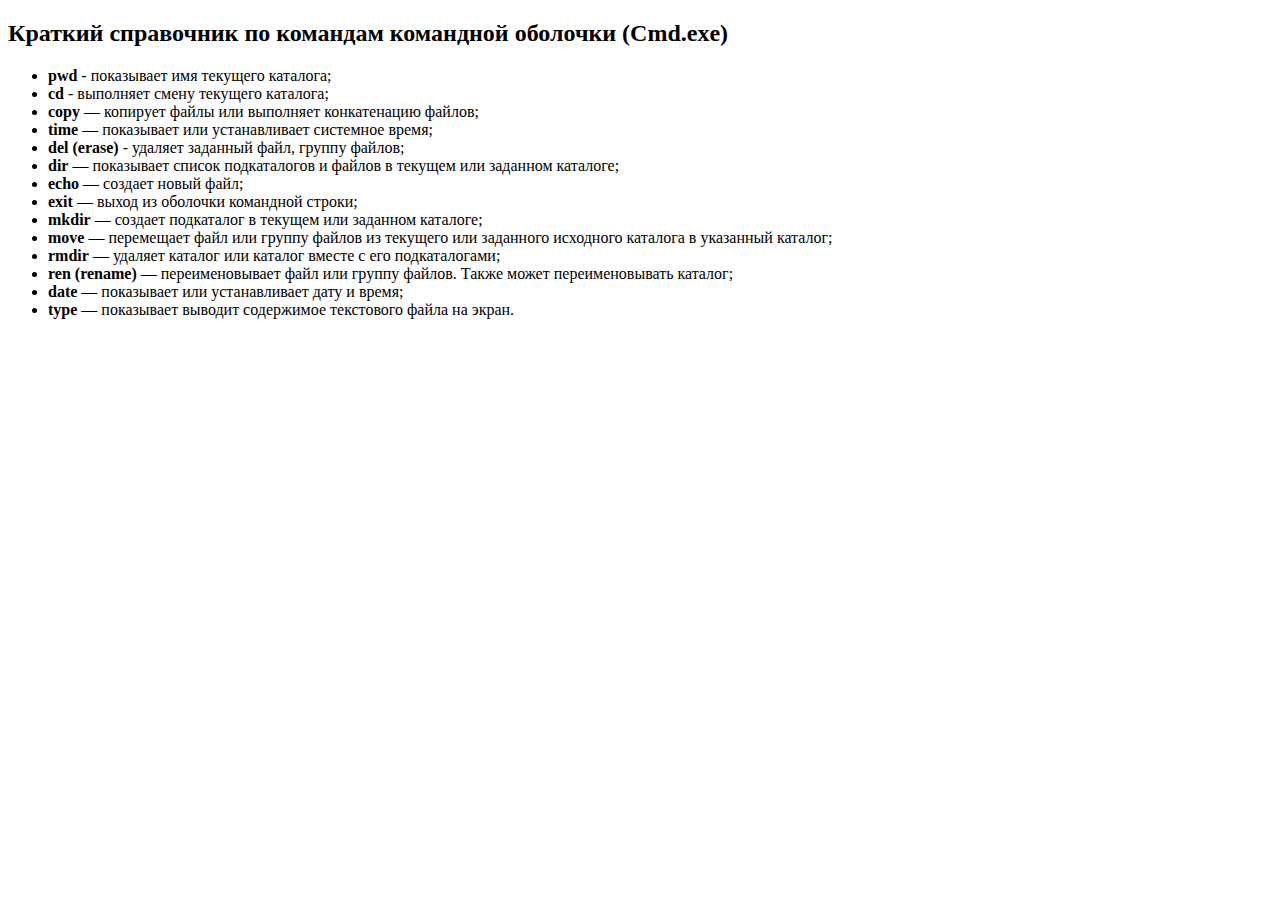
<file: html/cmd.html>
<!DOCTYPE html>
<html lang="en">
<head>
    <meta charset="UTF-8">
    <title>Командная строка Windows</title>
</head>
<body>
    <h2 >Краткий справочник по командам командной оболочки (Cmd.exe)</h2>
    <ul style="text-align: justify;">
        <li><strong>pwd</strong> -  показывает имя текущего каталога;</li>
        <li><strong>cd</strong> - выполняет смену текущего каталога;</li>
        <li><strong>copy</strong> — копирует файлы или выполняет конкатенацию файлов;</li>
        <li><strong>time</strong> — показывает или устанавливает системное время;</li>
        <li><strong>del (erase)</strong> - удаляет заданный файл, группу файлов;</li>
        <li><strong>dir</strong> — показывает список подкаталогов и файлов в текущем или заданном каталоге;</li>
        <li><strong>echo</strong> — создает новый файл;</li>
        <li><strong>exit</strong> — выход из оболочки командной строки;</li>
        <li><strong>mkdir</strong> — создает подкаталог в текущем или заданном каталоге;</li>
        <li><strong>move</strong> — перемещает файл или группу файлов из текущего или заданного исходного каталога в указанный каталог;</li>
        <li><strong>rmdir</strong> — удаляет каталог или каталог вместе с его подкаталогами;</li>
        <li><strong>ren (rename)</strong> — переименовывает файл или группу файлов. Также может переименовывать каталог;</li>
        <li><strong>date</strong> — показывает или устанавливает дату и время;</li>
        <li><strong>type</strong> — показывает выводит содержимое текстового файла на экран.</li>
    </ul>
</div>
</body>
</html>
</file>
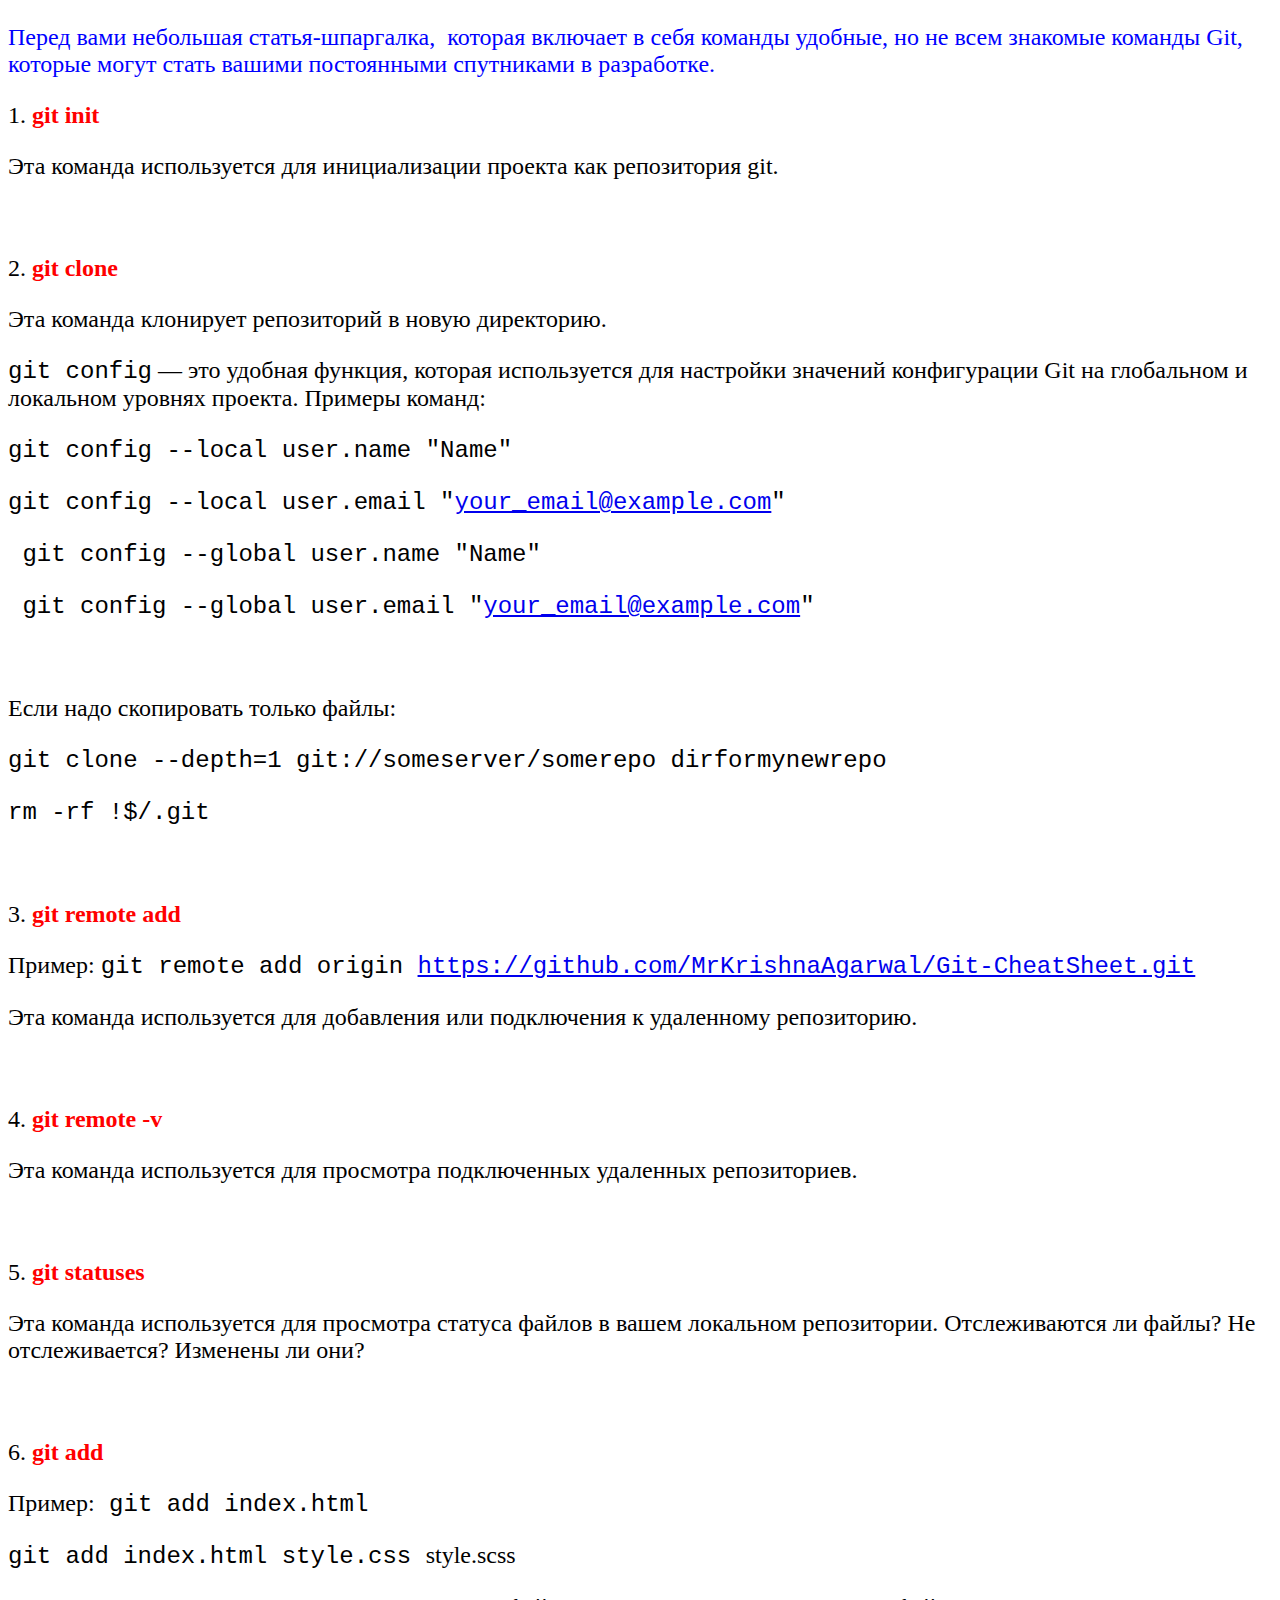
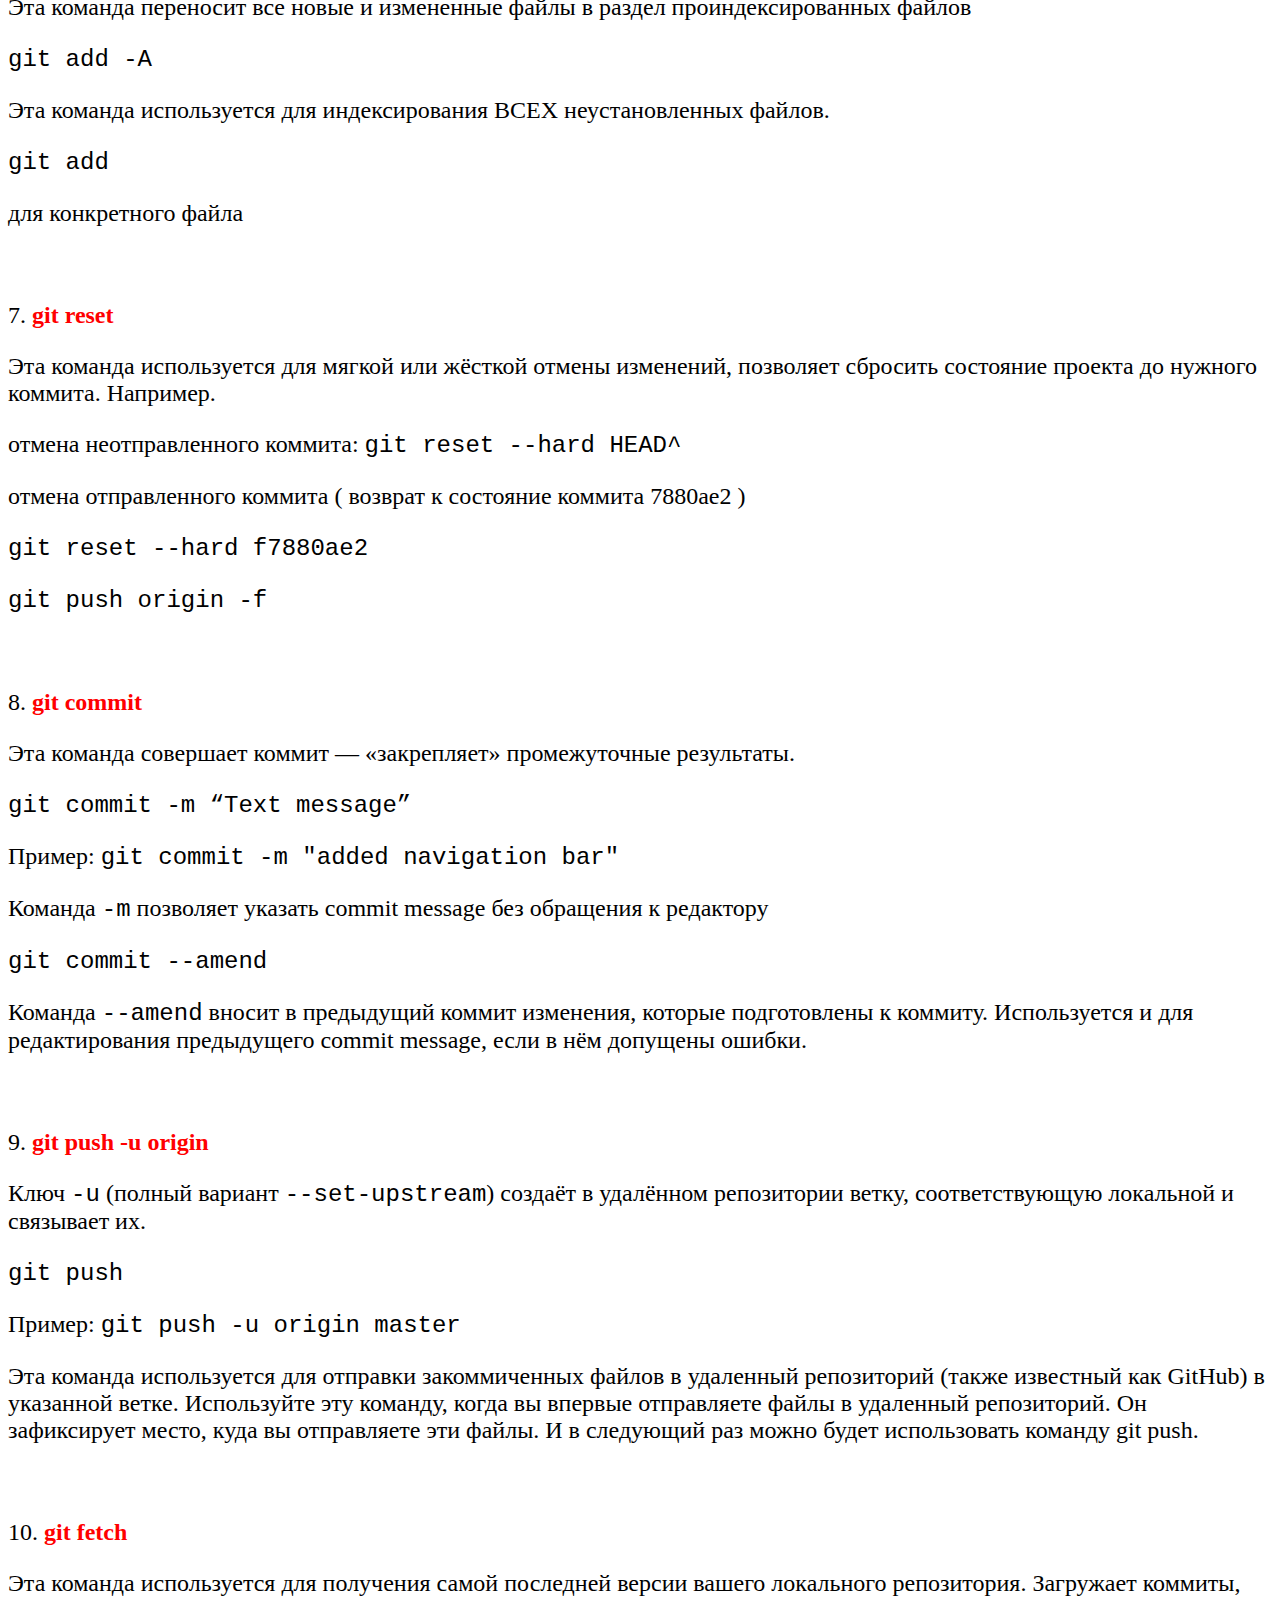
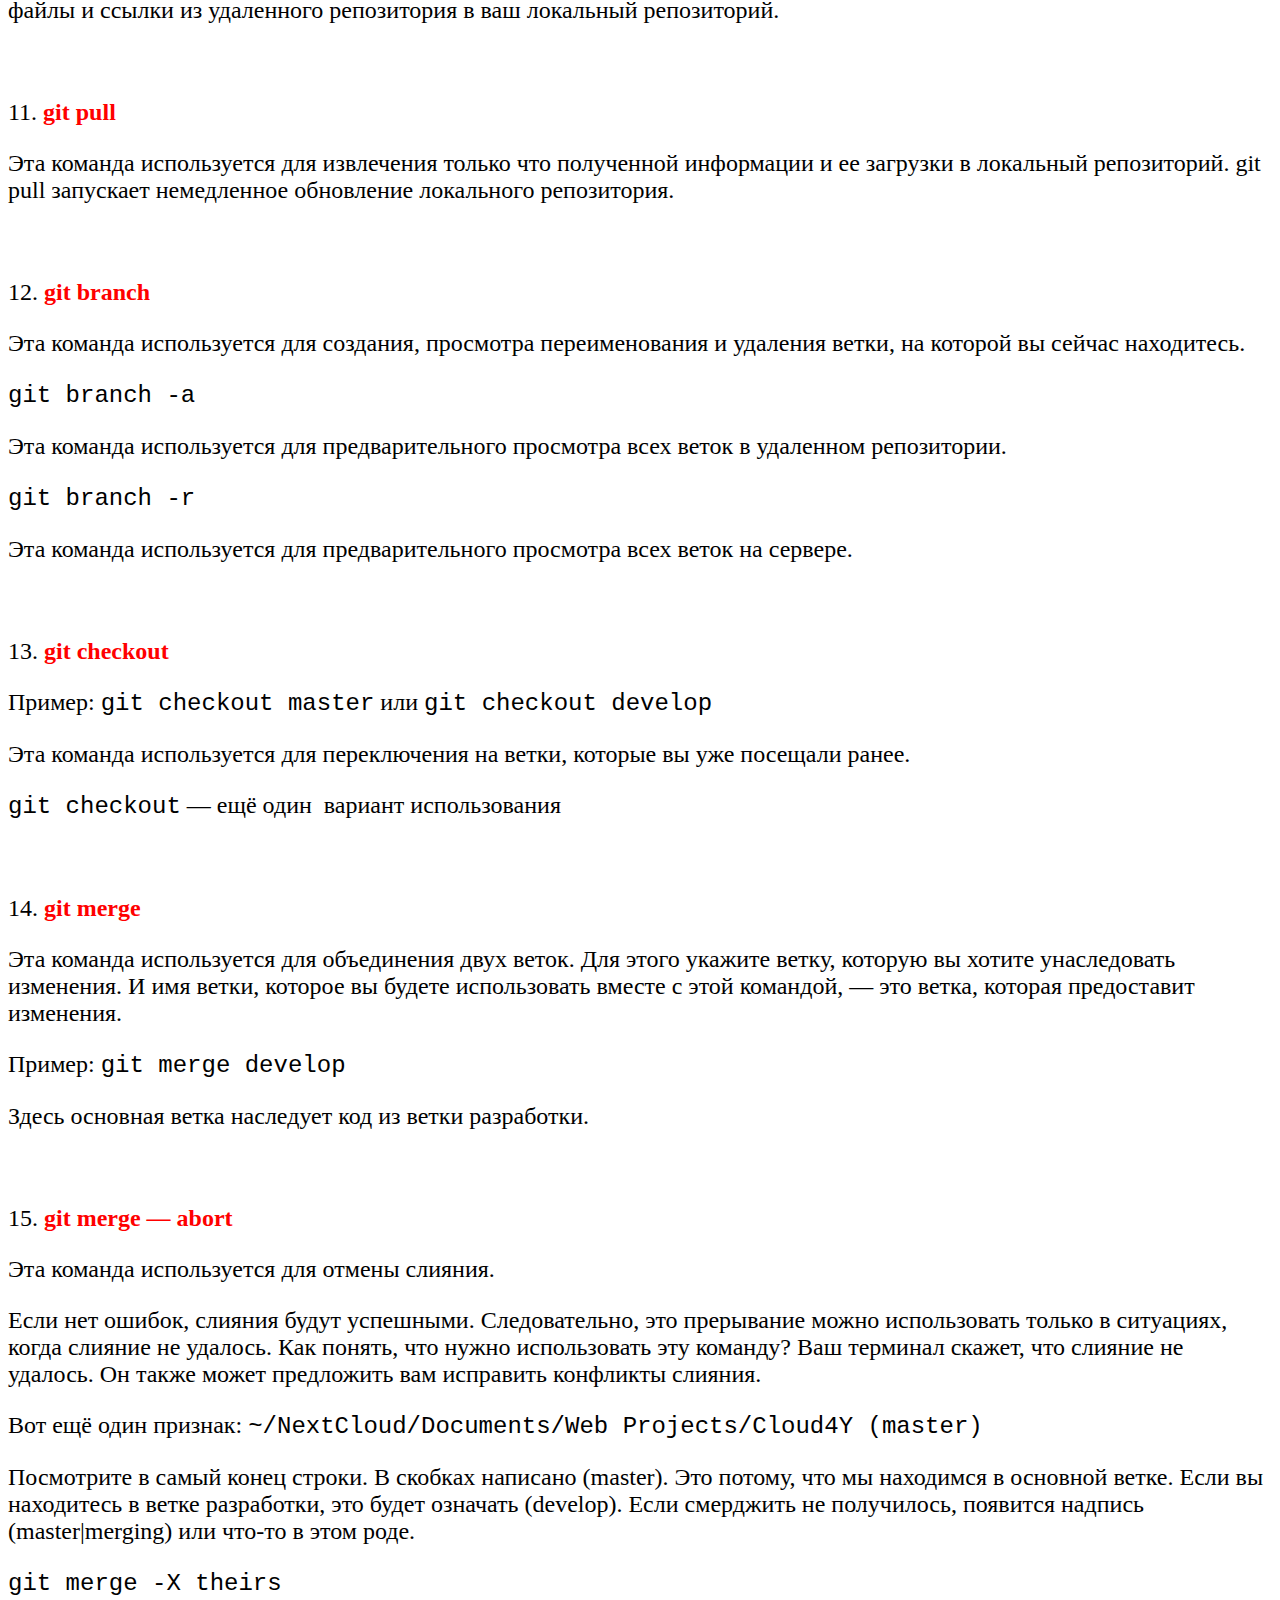
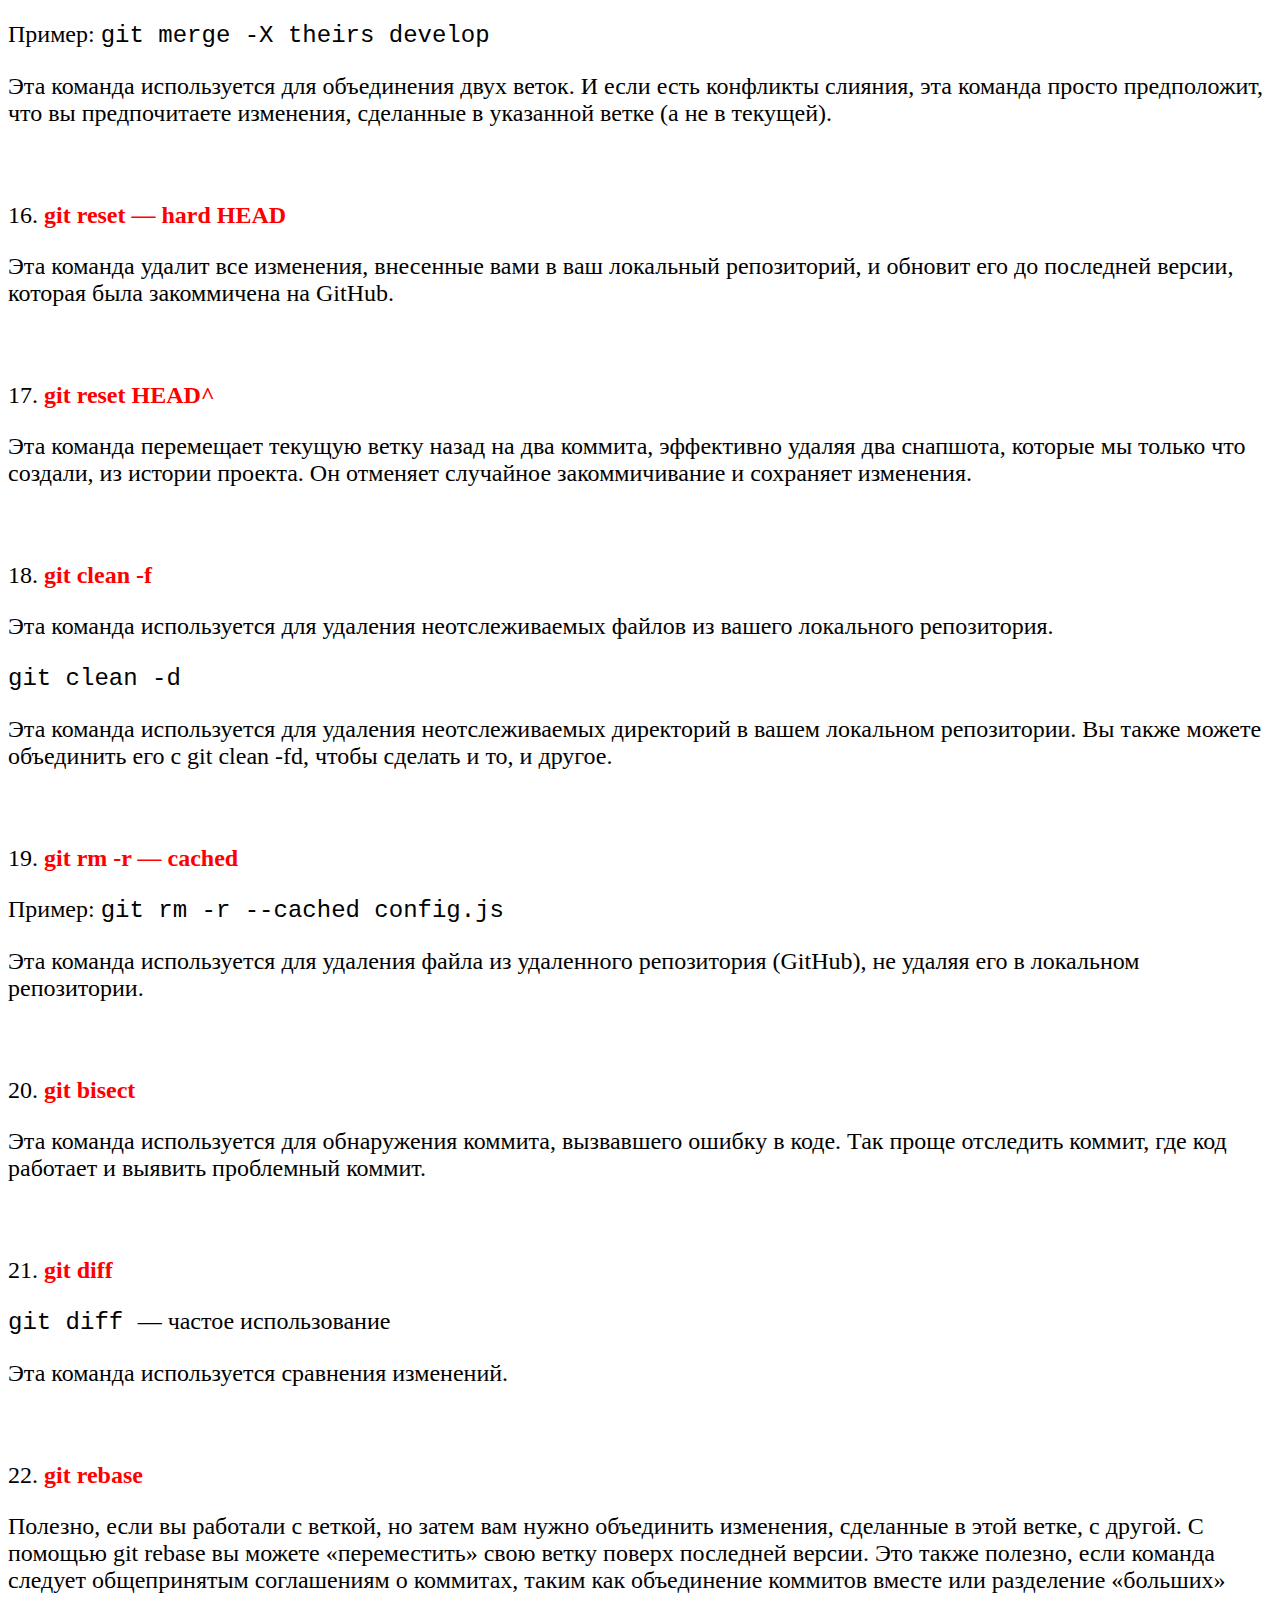
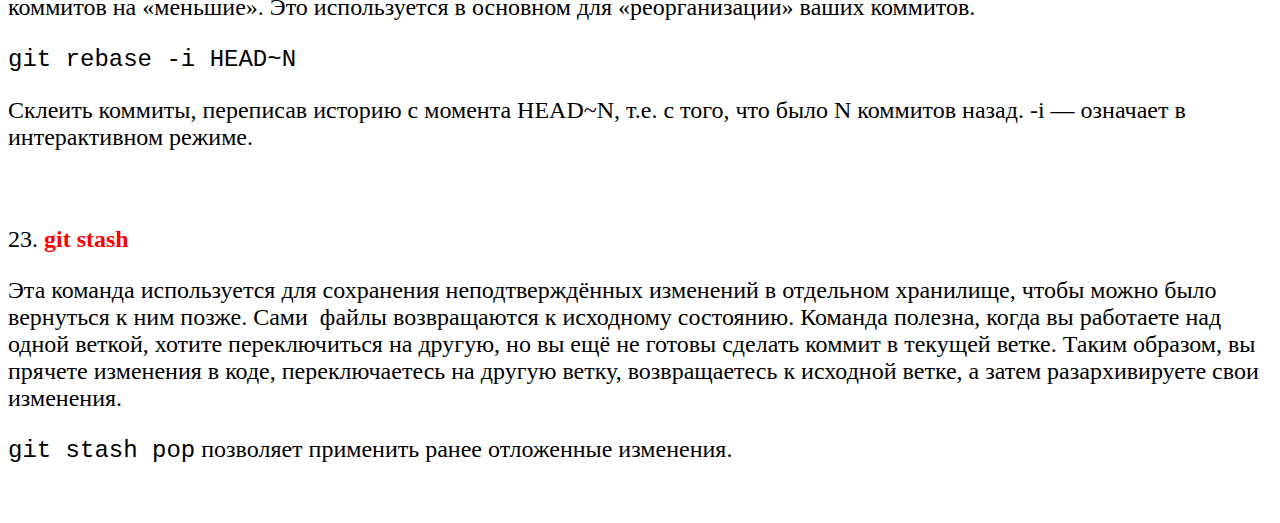
<file: html/git.html>
<!DOCTYPE html>
<html lang="en">
<head>
    <meta charset="UTF-8">
    <title>Основы Git</title>
    <link rel="stylesheet" href="css/git.css">
</head>
<body>
<article id="news-body" itemprop="articleBody">

    <p class="blue">
        Перед вами небольшая статья-шпаргалка,&nbsp; которая включает в себя команды удобные, но не всем знакомые
        команды Git, которые могут стать вашими постоянными спутниками в разработке.
    </p>
    <p>
        1. <b class="red">git init</b>
    </p>
    <p>
        Эта команда используется для инициализации проекта как репозитория git.
    </p>
    <br>
    <p>
        2. <b class="red">git clone</b>
    </p>
    <p>
        Эта команда клонирует репозиторий в новую директорию.&nbsp;
    </p>
    <p>
        <code> git config</code> — это удобная функция, которая используется для настройки значений конфигурации Git на
        глобальном и локальном уровнях проекта. Примеры команд:
    </p>
    <p>
        <code> git config --local user.name "Name"</code>
    </p>
    <p>
        <code>git config --local user.email "<a href="mailto:your_email@example.com">your_email@example.com</a>"</code>
    </p>
    <p>
        <code> &nbsp;git config --global user.name "Name"</code>
    </p>
    <p>
        <code> &nbsp;git config --global user.email "<a href="mailto:your_email@example.com">your_email@example.com</a>"</code>
    </p>
    <br>
    <p>
        Если надо скопировать только файлы:
    </p>
    <p>
        <code> git clone --depth=1 git://someserver/somerepo dirformynewrepo </code>
    </p>
    <p>
        <code>rm -rf !$/.git</code>
    </p>
    <br>
    <p>
        3. <b class="red">git remote add </b>
    </p>
    <p>
        Пример: <code>git remote add origin <a
            href="https://github.com/MrKrishnaAgarwal/Git-CheatSheet.git?roistat_visit=2927050">https://github.com/MrKrishnaAgarwal/Git-CheatSheet.git</a></code>
    </p>
    <p>
        Эта команда используется для добавления или подключения к удаленному репозиторию.
    </p>
    <br>
    <p>
        4. <b class="red">git remote -v</b>
    </p>
    <p>
        Эта команда используется для просмотра подключенных удаленных репозиториев.
    </p>
    <br>
    <p>
        5. <b class="red">git statuses</b>
    </p>
    <p>
        Эта команда используется для просмотра статуса файлов в вашем локальном репозитории. Отслеживаются ли файлы? Не
        отслеживается? Изменены ли они?
    </p>
    <br>
    <p>
        6. <b class="red">git add </b>
    </p>
    <b> </b>
    <p>
        Пример:<code> git add index.html</code>
    </p>
    <p>
        <code>git add index.html style.css </code>style.scss
    </p>
    <p>
        Эта команда переносит все новые и измененные файлы в раздел проиндексированных файлов
    </p>
    <p>
        <code> git add -A</code>
    </p>
    <p>
        Эта команда используется для индексирования ВСЕХ неустановленных файлов.
    </p>
    <p>
        <code>git add</code>
    </p>
    <p>
        для конкретного файла
    </p>
    <br>
    <p>
        7.<b class="red"> git reset</b>
    </p>
    <p>
        Эта команда используется для мягкой или жёсткой отмены изменений, позволяет сбросить состояние проекта до
        нужного коммита. Например.&nbsp;
    </p>
    <p>
        отмена неотправленного коммита: <code>git reset --hard HEAD^</code>
    </p>
    <p>
        отмена отправленного коммита ( возврат к состояние коммита 7880ae2 )
    </p>
    <p>
        <code>git reset --hard f7880ae2 </code>
    </p>
    <p>
        <code>git push origin -f</code>
    </p>
    <br>
    <p>
        8. <b class="red">git commit</b>
    </p>
    <p>
        Эта команда совершает коммит  — «закрепляет» промежуточные результаты.
    </p>
    <p>
        <code> git commit -m “Text message”</code>
    </p>
    <p>
        Пример: <code>git commit -m "added navigation bar"</code>
    </p>
    <p>
        Команда <code>-m</code> позволяет указать commit message без обращения к редактору
    </p>
    <p>
        <code> git commit --amend</code>
    </p>
    <p>
        Команда <code>--amend</code> вносит в предыдущий коммит изменения, которые подготовлены к коммиту. Используется
        и для редактирования предыдущего commit message, если в нём допущены ошибки.
    </p>
    <br>
    <p>
        9. <b class="red">git push -u origin</b>
    </p>
    <p>
        Ключ <code>-u</code> (полный вариант <code>--set-upstream</code>) создаёт в удалённом репозитории ветку,
        соответствующую локальной и связывает их.
    </p>
    <p>
        <code>git push
            <repository>
                <branch></branch>
            </repository>
        </code>
    </p>
    <p>
        Пример: <code>git push -u origin master</code>
    </p>
    <p>
        Эта команда используется для отправки закоммиченных файлов в удаленный репозиторий (также известный как GitHub)
        в указанной ветке. Используйте эту команду, когда вы впервые отправляете файлы в удаленный репозиторий. Он
        зафиксирует место, куда вы отправляете эти файлы. И в следующий раз можно будет использовать команду git push.
    </p>
    <br>
    <p>
        10. <b class="red">git fetch </b>
    </p>
    <p>
        Эта команда используется для получения самой последней версии вашего локального репозитория. Загружает коммиты,
        файлы и ссылки из удаленного репозитория в ваш локальный репозиторий.
    </p>
    <br>
    <p>
        11. <b class="red">git pull&nbsp;</b>
    </p>
    <p>
        Эта команда используется для извлечения только что полученной информации и ее загрузки в локальный репозиторий.
        git pull запускает немедленное обновление локального репозитория.
    </p>
    <br>
    <p>
        12. <b class="red">git branch</b>
    </p> 
    <p>Эта команда используется для создания, просмотра переименования и удаления ветки, на которой вы
        сейчас находитесь.&nbsp;
    </p>
    <p>
        <code>git branch -a</code>
    </p>
    <p>
        Эта команда используется для предварительного просмотра всех веток в удаленном репозитории.
    </p>
    <p>
        <code> git branch -r</code>
    </p>
    <p>
        Эта команда используется для предварительного просмотра всех веток на сервере.
    </p>
    <br>
    <p>
        13. <b class="red">git checkout</b>
    </p>
    <p>
        Пример: <code>git checkout master</code> или <code>git checkout develop</code>
    </p>
    <p>
        Эта команда используется для переключения на ветки, которые вы уже посещали ранее.
    </p>
    <p>
        <code> git checkout</code> — ещё один&nbsp; вариант использования
    </p>
    <br>
    <p>
        14. <b class="red">git merge</b>
    </p>
    <p>
        Эта команда используется для объединения двух веток. Для этого укажите ветку, которую вы хотите унаследовать
        изменения. И имя ветки, которое вы будете использовать вместе с этой командой, — это ветка, которая предоставит
        изменения.
    </p>
    <p>
        Пример: <code>git merge develop</code>
    </p>
    <p>
        Здесь основная ветка наследует код из ветки разработки.
    </p>
    <br>
    <p>
        15. <b class="red">git merge — abort</b>
    </p>
    <p>
        Эта команда используется для отмены слияния.
    </p>
    <p>
        Если нет ошибок, слияния будут успешными. Следовательно, это прерывание можно использовать только в ситуациях,
        когда слияние не удалось. Как понять, что нужно использовать эту команду? Ваш терминал скажет, что слияние не
        удалось. Он также может предложить вам исправить конфликты слияния.
    </p>
    <p>
        Вот ещё&nbsp;один признак: <code>~/NextCloud/Documents/Web Projects/Cloud4Y (master)</code>
    </p>
    <p>
        Посмотрите в самый конец строки. В скобках написано (master). Это потому, что мы находимся в основной ветке.
        Если вы находитесь в ветке разработки, это будет означать (develop). Если смерджить не получилось, появится
        надпись (master|merging) или что-то в этом роде.&nbsp;
    </p>
    <p>
        <code>git merge -X theirs</code>
    </p>
    <p>
        Пример: <code>git merge -X theirs develop</code>
    </p>
    <p>
        Эта команда используется для объединения двух веток. И если есть конфликты слияния, эта команда просто
        предположит, что вы предпочитаете изменения, сделанные в указанной ветке (а не в текущей).
    </p>
    <br>
    <p>
        16. <b class="red">git reset — hard HEAD</b>
    </p>
    <p>
        Эта команда удалит все изменения, внесенные вами в ваш локальный репозиторий, и обновит его до последней версии,
        которая была закоммичена на GitHub.
    </p>
    <br>
    <p>
        17. <b class="red">git reset HEAD^</b>
    </p>
    <p>
        Эта команда перемещает текущую ветку назад на два коммита, эффективно удаляя два снапшота, которые мы только что создали, из 
        истории проекта. Он отменяет случайное закоммичивание и сохраняет изменения.
    </p>
    <br>
    <p>
        18. <b class="red">git clean -f</b>
    </p>
    <p>
        Эта команда используется для удаления неотслеживаемых файлов из  вашего локального репозитория.
    </p>
    <p>
        <code>git clean -d</code>
    </p>
    <p>
        Эта команда используется для удаления неотслеживаемых директорий в вашем локальном репозитории. 
        Вы также можете объединить его с git clean -fd, чтобы сделать и то, и другое.
    </p>
    <br>
    <p>
        19. <b class="red">git rm -r — cached</b>
    </p>
    <p>
        Пример: <code>git rm -r --cached config.js</code>
    </p>
    <p>
        Эта команда используется для удаления файла из удаленного репозитория (GitHub), не удаляя его в локальном репозитории.
    </p>
    <br>
    <p>
        20. <b class="red">git bisect</b>
    </p>
    <p>
        Эта команда используется для обнаружения коммита, вызвавшего ошибку в коде. Так проще отследить коммит, где код работает и выявить проблемный коммит.
    </p>
    <br>
    <p>
        21. <b class="red">git diff</b>
    </p>
    <p>
        <code> git diff </code> — частое использование&nbsp;
    </p>
    <p>
        Эта команда используется сравнения изменений.
    </p>
    <br>
    <p>
        22. <b class="red">git rebase</b>
    </p>
    <p>
        Полезно, если вы работали с веткой, но затем вам нужно объединить изменения, сделанные в этой ветке, с другой. С помощью 
        git rebase вы можете «переместить» свою ветку поверх последней версии. Это также полезно, если команда следует общепринятым 
        соглашениям о коммитах, таким как объединение коммитов вместе или разделение «больших» коммитов на «меньшие». Это используется в 
        основном для «реорганизации» ваших коммитов.
    </p>
    <p>
        <code>git rebase -i HEAD~N</code>
    </p>
    <p>
        Склеить коммиты, переписав историю с момента&nbsp;HEAD~N, т.е. с того, что было N коммитов назад. -i — означает
        в интерактивном режиме.
    </p>
    <br>
    <p>
        23. <b class="red">git stash</b>
    </p>
    <p>
        Эта команда используется для сохранения неподтверждённых изменений в отдельном хранилище, чтобы можно было
        вернуться к ним позже. Сами &nbsp;файлы возвращаются к исходному состоянию. Команда полезна, когда вы работаете
        над одной веткой, хотите переключиться на другую, но вы ещё не готовы сделать коммит в текущей ветке. Таким
        образом, вы прячете изменения в коде, переключаетесь на другую ветку, возвращаетесь к исходной ветке, а затем
        разархивируете свои изменения.
    </p>
    <p>
        <code> git stash pop</code> позволяет применить ранее отложенные изменения.
    </p>
    <br>
</article>
</body>
</html>
</file>
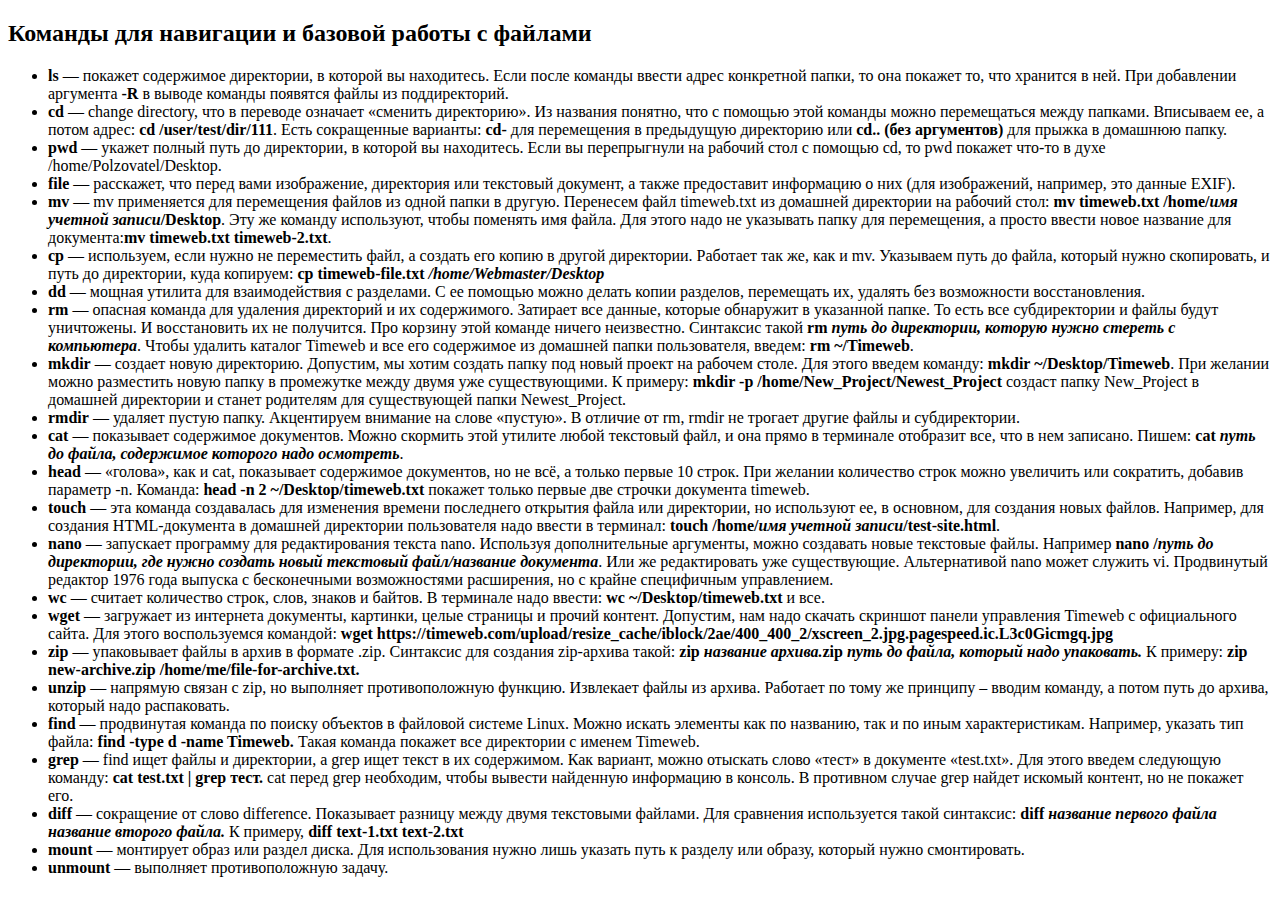
<file: html/macOS.html>
<!DOCTYPE html>
<html lang="en">
<head>
    <meta charset="UTF-8">
    <title>Терминал MacOS</title>
    <style>
        strong {
        font-weight: bold;
        }
        a {
        background-color: transparent
        }
    </style>
</head>
<body>
<h2>Команды для навигации и базовой работы с файлами</h2>
<ul>
    <li><strong>ls</strong> — покажет содержимое директории, в которой вы находитесь. Если после команды ввести адрес
        конкретной папки, то она покажет то, что хранится в ней. При добавлении аргумента <strong>-R</strong> в выводе
        команды появятся файлы из поддиректорий.
    </li>
    <li><strong>cd</strong> — change directory, что в переводе означает «сменить директорию». Из названия понятно, что с
        помощью этой команды можно перемещаться между папками. Вписываем ее, а потом адрес: <strong>cd
            /user/test/dir/111</strong>. Есть сокращенные варианты: <strong>cd-</strong> для перемещения в предыдущую
        директорию или <strong>cd.. (без аргументов)</strong> для прыжка в домашнюю папку.
    </li>
    <li><strong>pwd</strong> — укажет полный путь до директории, в которой вы находитесь. Если вы перепрыгнули на
        рабочий стол с помощью cd, то pwd покажет что-то в духе /home/Polzovatel/Desktop.
    </li>
    <li><strong>file</strong> — расскажет, что перед вами изображение, директория или текстовый документ, а также
        предоставит информацию о них (для изображений, например, это данные EXIF).
    </li>
    <li><strong>mv</strong> — mv применяется для перемещения файлов из одной папки в другую. Перенесем файл timeweb.txt
        из домашней директории на рабочий стол: <strong>mv timeweb.txt /home/<em>имя учетной
            записи</em>/Desktop</strong>. Эту же команду используют, чтобы поменять имя файла. Для этого надо не
        указывать папку для перемещения, а просто ввести новое название для документа:<strong>mv timeweb.txt timeweb-2.txt</strong>.
    </li>
    <li><strong>cp</strong> — используем, если нужно не переместить файл, а создать его копию в другой директории. Работает так же, 
        как и mv. Указываем путь до файла, который нужно скопировать, и путь до директории, куда копируем:
        <strong>cp timeweb-file.txt <em>/home/Webmaster/Desktop</em></strong>
    </li>
    <li>
        <strong>dd</strong> — мощная утилита для взаимодействия с разделами. С ее помощью можно делать копии разделов, 
        перемещать их, удалять без возможности восстановления. 
    </li>

    <li><strong>rm</strong> — опасная команда для удаления директорий и их содержимого. Затирает все данные, которые
        обнаружит в указанной папке. То есть все субдиректории и файлы будут уничтожены. И восстановить их не получится.
        Про корзину этой команде ничего неизвестно. Синтаксис такой <strong>rm <em>путь до директории, которую нужно
            стереть с компьютера</em></strong>. Чтобы удалить каталог&nbsp;Timeweb и все его содержимое из домашней
        папки пользователя, введем: <strong>rm ~/Timeweb</strong>.
    </li>
    <li><strong>mkdir</strong> — создает новую директорию. Допустим, мы хотим создать папку под новый проект на рабочем
        столе. Для этого введем команду: <strong>mkdir ~/Desktop/Timeweb</strong>. При желании можно разместить новую
        папку в промежутке между двумя уже существующими. К примеру: <strong>mkdir -p
            /home/New_Project/Newest_Project</strong> создаст папку New_Project в домашней директории и станет родителям
        для существующей папки Newest_Project.
    </li>
    <li><strong>rmdir</strong> — удаляет пустую папку. Акцентируем внимание на слове «пустую». В отличие от rm, rmdir не
        трогает другие файлы и субдиректории.
    </li>
    <li><strong>cat</strong> — показывает содержимое документов. Можно скормить этой утилите любой текстовый файл, и она
        прямо в терминале отобразит все, что в нем записано. Пишем: <strong>cat <em>путь до файла, содержимое которого
            надо осмотреть</em></strong>.
    </li>
    <li>
        <strong>head</strong> — «голова», как и cat, показывает содержимое документов, но не всё, а только первые 10 строк. При желании 
        количество строк можно увеличить или сократить, добавив параметр -n. Команда: <strong>head -n 2 ~/Desktop/timeweb.txt</strong> покажет 
        только первые две строчки документа timeweb.
    </li>
    <li>
        <strong>touch</strong> — эта команда создавалась для изменения времени последнего открытия файла или директории, но используют ее, в основном, для 
        создания новых файлов. Например, для создания HTML-документа в домашней директории пользователя надо ввести в терминал: 
        <strong>touch /home/<em>имя учетной записи</em>/test-site.html</strong>.
    </li>
    <li>
        <strong>nano</strong> — запускает программу для редактирования текста nano. Используя дополнительные аргументы, можно создавать новые 
        текстовые файлы. Например <strong> nano /<em>путь до директории, где нужно создать новый текстовый файл/название документа</em></strong>. Или же редактировать уже 
        существующие. Альтернативой nano может служить vi. Продвинутый редактор 1976 года выпуска с бесконечными возможностями расширения, но с 
        крайне специфичным управлением.
    </li>
    <li>
        <strong>wc</strong> — считает количество строк, слов, знаков и байтов. В терминале надо ввести: <strong>wc ~/Desktop/timeweb.txt</strong> и все.
    </li>
    <li>
        <strong>wget</strong> — загружает из интернета документы, картинки, целые страницы и прочий контент. Допустим, нам надо скачать скриншот панели управления Timeweb 
        с официального сайта. Для этого воспользуемся командой: 
        <strong>wget https://timeweb.com/upload/resize_cache/iblock/2ae/400_400_2/xscreen_2.jpg.pagespeed.ic.L3c0Gicmgq.jpg
        </strong>
    </li>
    <li>
        <strong>zip</strong> — упаковывает файлы в архив в формате .zip. Синтаксис для создания zip-архива такой: 
        <strong>zip <em>название архива.</em>zip <em>путь до файла, который надо упаковать.</em></strong> К примеру: 
        <strong>zip new-archive.zip /home/me/file-for-archive.txt.</strong>
    </li>
    <li>
        <strong>unzip</strong> — напрямую связан с zip, но выполняет противоположную функцию. Извлекает файлы из архива. Работает по тому же принципу – 
        вводим команду, а потом путь до архива, который надо распаковать.
    </li>
    <li>
        <strong>find</strong> — продвинутая команда по поиску объектов в файловой системе Linux. Можно искать элементы как по названию, 
        так и по иным характеристикам. Например, указать тип файла: <strong>find -type d -name Timeweb.</strong> Такая команда покажет все директории с именем Timeweb.
    </li>
    <li>
        <strong>grep</strong> — find ищет файлы и директории, а grep ищет текст в их содержимом. Как вариант, можно отыскать слово 
        «тест» в документе «test.txt». Для этого введем следующую команду: <strong>cat test.txt | grep тест.</strong> cat перед grep необходим, чтобы вывести найденную 
        информацию в консоль. В противном случае grep найдет искомый контент, но не покажет его.
    </li>
    <li>
        <strong>diff</strong> — сокращение от слово difference. Показывает разницу между двумя текстовыми файлами. Для сравнения используется 
        такой синтаксис: <strong>diff <em>название первого файла название второго файла.</em></strong> К примеру, <strong>diff text-1.txt text-2.txt</strong>
    </li>
    <li>
        <strong>mount</strong> — монтирует образ или раздел диска. Для использования нужно лишь указать путь к разделу или образу, 
        который нужно смонтировать.
    </li>
    <li>
        <strong>unmount</strong> — выполняет противоположную задачу.
    </li>
</ul>
</body>
</html>
</file>
<file: html/css/git.css>
body {
    font-size: 24px;
}
.green {
    color: green;
}
.red {
    color: red;
}
.blue {
    color: blue;
}
li.green {
    color: green;
}
li.red {
    color: red;
}
li.blue {
    color: blue;
}
ul ol li.red {
    color: red;
}
ul ol li.green {
    color: green;
}
ul ol li.blue {
    color: blue;
}
p.italic {
    font-style: italic;
}
p.bold {
    font-weight: bold;
}
</file>
